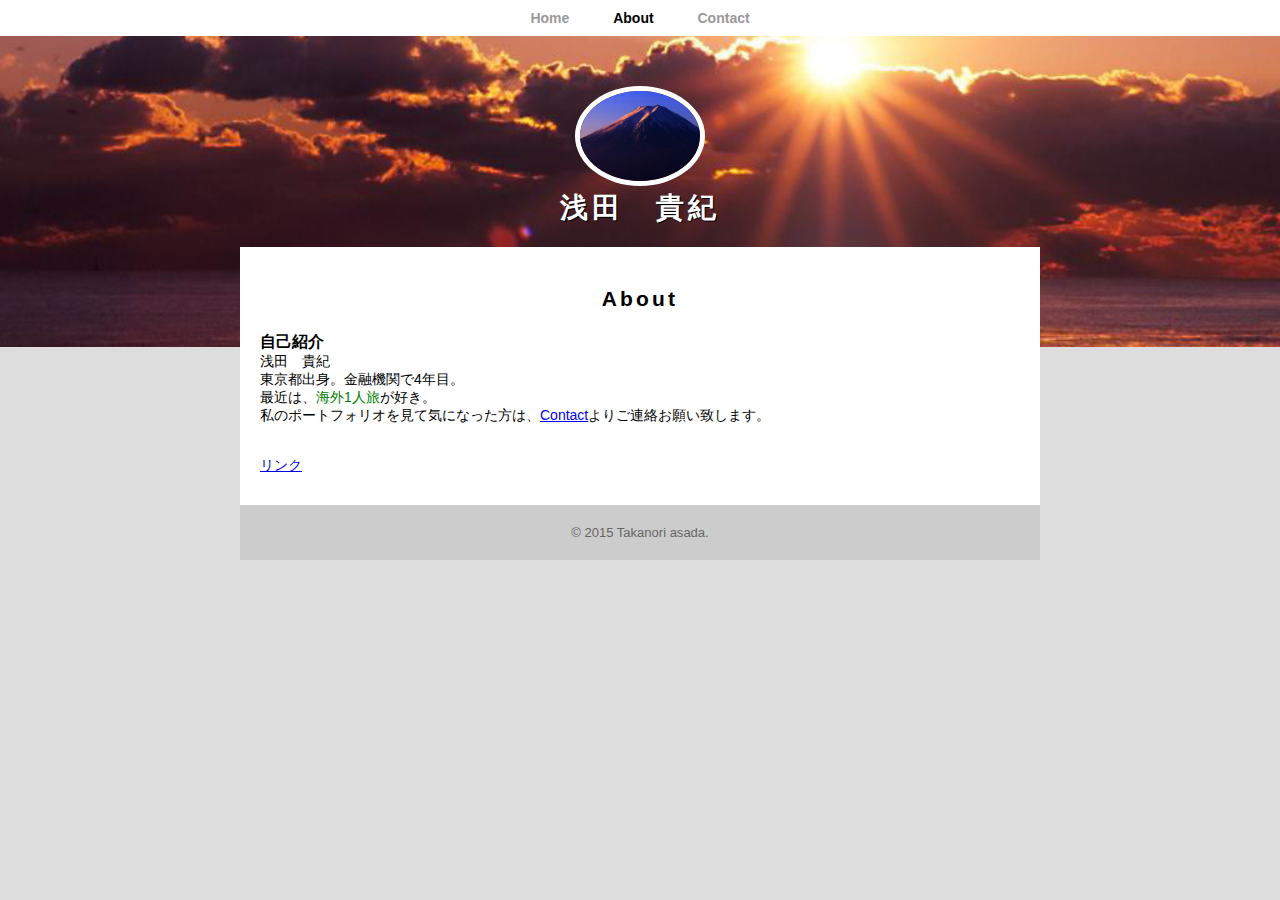
<file: about.html>
<!DOCTYPE HTML>
<html lang="ja">
<head>
  <meta charset="UTF-8" />
  <title>紹介ページ</title>
  <link rel="stylesheet" href="about.css" />
</head>  
  <body>
     <header>
         <nav>
             <ul>
                 <li><a href="index.html">Home</a></li>
                 <li><a href="about.html" class="selected">About</a></li>
                 <li><a href="contact.html">Contact</a></li>
             </ul>
         </nav>
         <div id="logo">
             <img src="Nature2.jpg" alt="" />
             <h1>浅田　貴紀</h1>
         </div>
     </header>
     <div class="container">
         <section>
             <h2>About</h2>
             <h3>自己紹介</h3>
             <p>浅田　貴紀</p>
             <p>東京都出身。金融機関で4年目。</p>
             <p>最近は、<span class="green">海外1人旅</span>が好き。</p>
             <p>私のポートフォリオを見て気になった方は、<a href="contact.html">Contact</a>よりご連絡お願い致します。</p>
             <br/>
             <br/>
             <a href="https://github.com/taka1990">リンク</a>
         </section>
         <footer>
           <P>&copy; 2015 Takanori asada.</p>
         </footer>
     </div>
    </body>
</html>
</file>
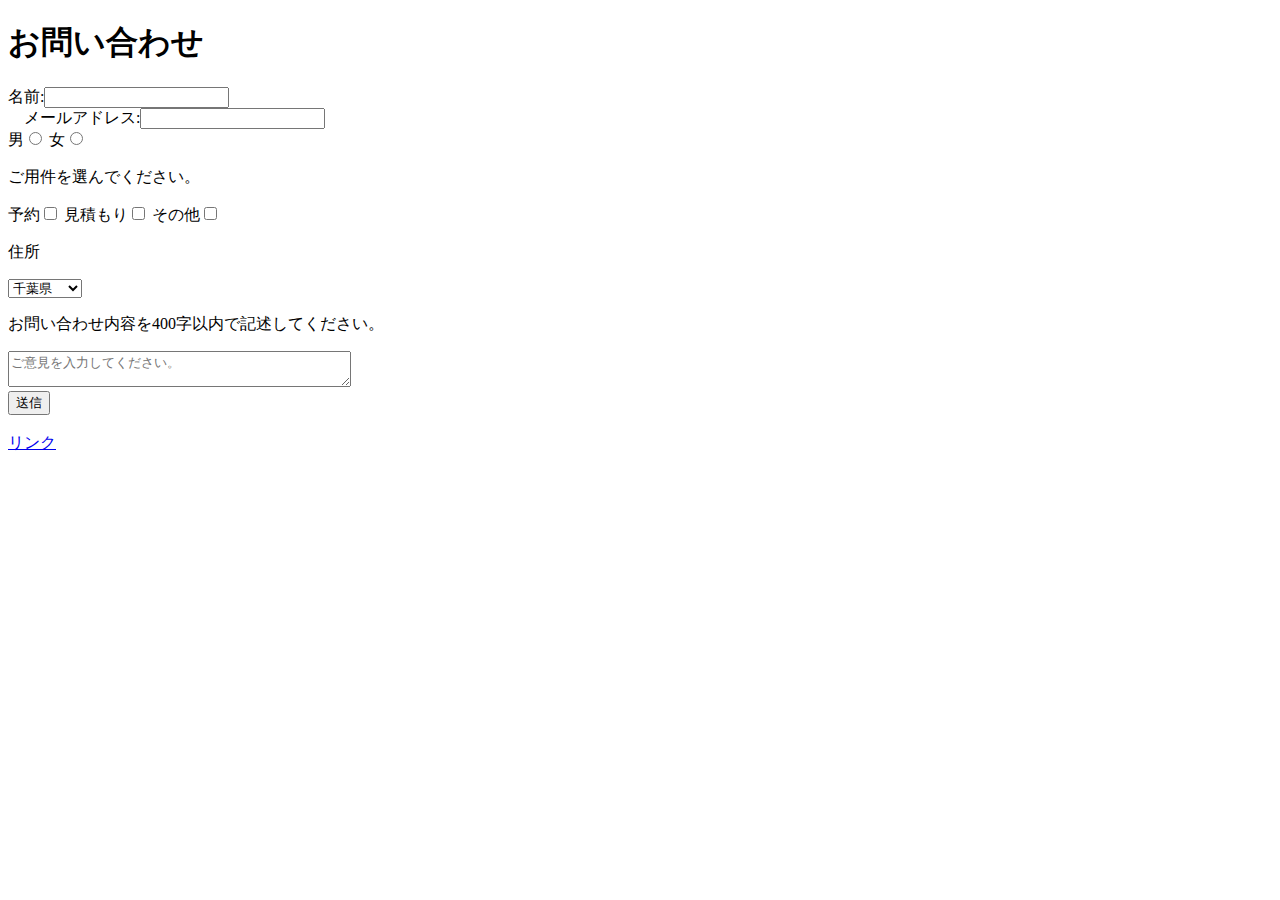
<file: contact.html>
<!DOCTYPE HTML>
<html lang="ja">
<head>
  <meta charset="UTF-8" />
  <title>お問い合わせ</title>
</head>  
<body>
  <h1>お問い合わせ</h1>
  <form action="" method="post">
      <input type="hidden" value="select_data" />
      
      <label>名前:<input type="text" name="login_name" /></label><br />
    　<label>メールアドレス:<input type="text" name="mail_adress" /></label><br />

      <div>
          <labsel>男<input type="radio" name="gender" value="man" /></label>
          <label>女<input type="radio" name="gender" value="woman" /></label>
      </div>
      <div>
          <p>ご用件を選んでください。</p>
          <label>予約<input type="checkbox" name="hobby" value="1" /></label>
          <label>見積もり<input type="checkbox" name="hobby" value="2" /></label>
          <label>その他</label><input type="checkbox" name="hobby" value="3" /></label>
      </div>
      <div>
          <p>住所</p>
          <select name="select1">
              <option value="1">千葉県</option>
              <option value="2">東京都</option>
              <option value="3">神奈川県</option>
          </select>
      </div>
      <div>
          <p>お問い合わせ内容を400字以内で記述してください。</p>
          <textarea name="opinion" cols="40" rows"10" maxlength="400"
            placeholder="ご意見を入力してください。"></textarea>
      </div>
      <input type="submit" value="送信" />
      <br/>
      <br/>
      <a href="https://github.com/taka1990">リンク</a>
</body>
</html>
</file>
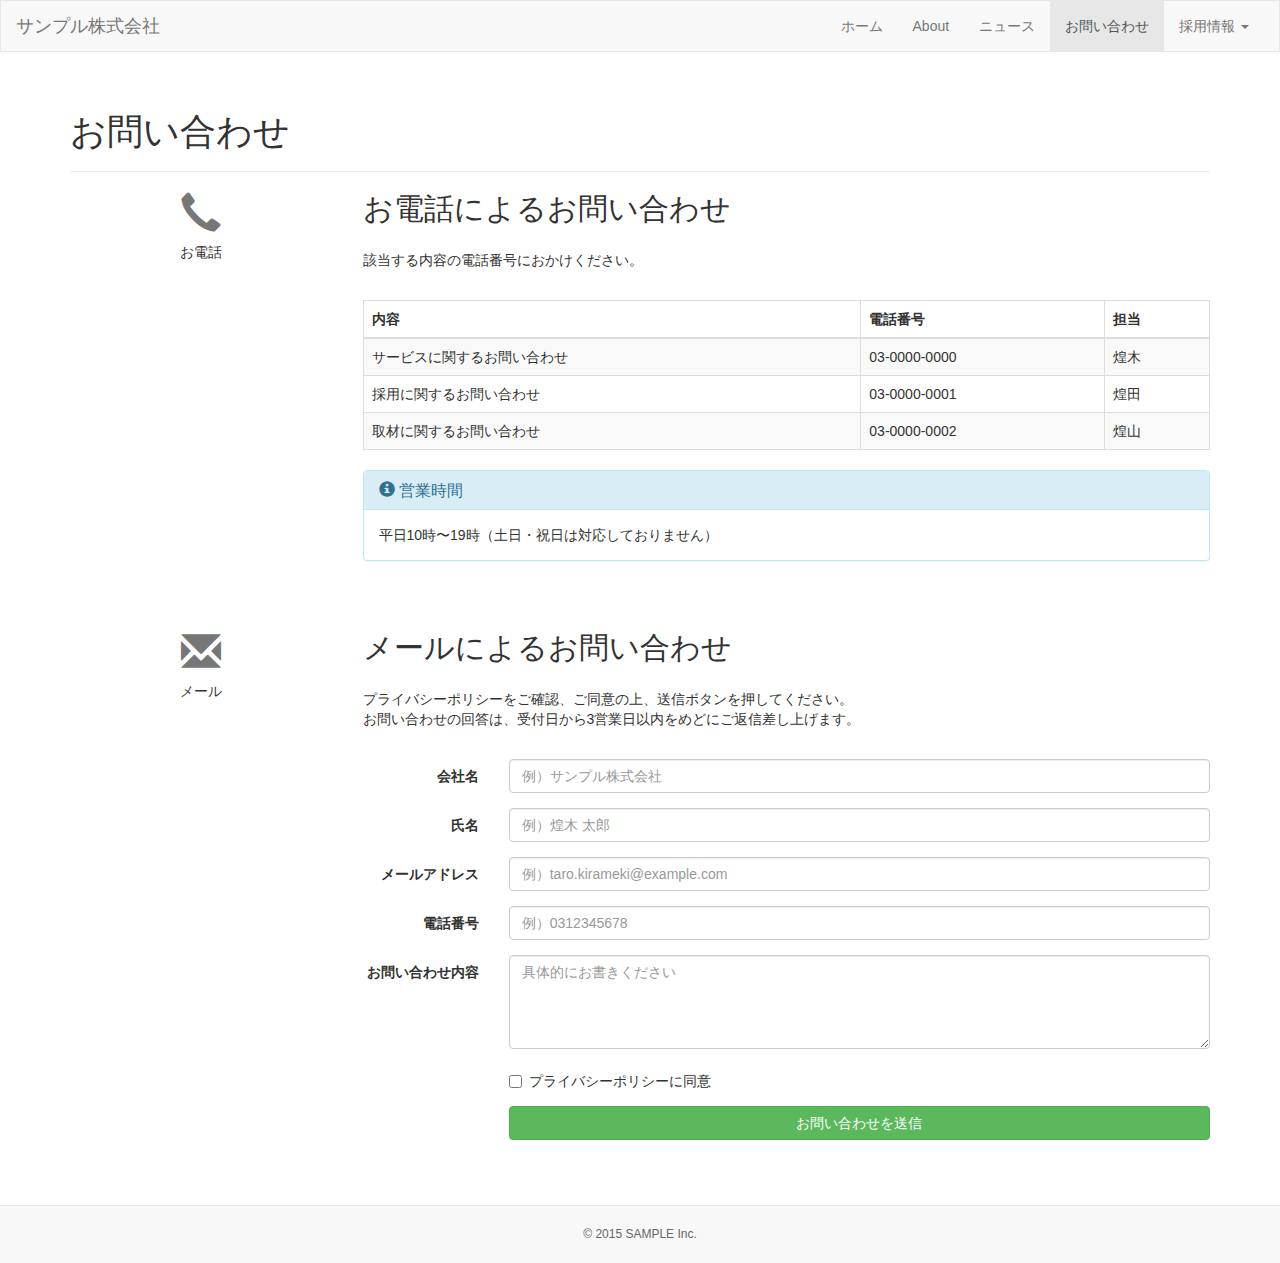
<file: contact2.html>
<!DOCTYPE html>
<html lang="ja">
  <head>
    <meta charset="utf-8">
    <meta http-equiv="X-UA-Compatible" content="IE=edge">
    <meta name="viewport" content="width=device-width, initial-scale=1">
    <title>お問い合わせ</title>
    <!-- BootstrapのCSS読み込み -->
    <link rel="stylesheet" href="//maxcdn.bootstrapcdn.com/bootstrap/3.3.5/css/bootstrap.min.css">
    <!-- jQuery読み込み -->
    <script src="//ajax.googleapis.com/ajax/libs/jquery/1.11.3/jquery.min.js"></script>
    <!-- BootstrapのJS読み込み -->
    <script src="//maxcdn.bootstrapcdn.com/bootstrap/3.3.5/js/bootstrap.min.js"></script>
    <style>
      body {
        font-size: 14px;
      }
      
      .navbar {
        border-radius: 0; 
      }
      
      .row {
        margin-bottom: 50px;
      }
      
      .icon {
        text-align: center;
      }
      
      .icon .glyphicon {
        margin-bottom: 10px;
        font-size: 40px;
        color: #777;
      }
      
      .content h2 {
        margin-top: 0;
        padding-bottom: 15px;
      }
      .content p {
        margin-bottom: 30px;
      }
      
      footer {
        border-top: 1px solid#e7e7e7;
        background-color: #f8f8f8;
        text-align: center;
      }
      
      .copyright {
        padding: 20px 0;
        font-size: 12px;
        color: #666;
      }
      
      @media (max-width: 768px) {
        body {
          font-size: 12px;
        }
        h1 {
          font-size: 30px;
        }
        h2 {
          font-size: 24px;
        }
        .panel-title {
          font-size: 14px;
        }
      }
    </style>
  </head>
  <body>
    <header>
      <nav class="navbar navbar-default">
        <div class="container-fluid">
          <div class="navbar-header">
            <button type="button" class="navbar-toggle collapsed" data-toggle="collapse" data-target="#site-menu">
              <span class="sr-only">Toggle navigation</span>
              <span class="icon-bar"></span>
              <span class="icon-bar"></span>
              <span class="icon-bar"></span>
            </button>
            <a class="navbar-brand" href="#">サンプル株式会社</a>
          </div>
          <div class="collapse navbar-collapse" id="site-menu">
            <ul class="nav navbar-nav navbar-right">
              <li><a href="#">ホーム</a></li>
              <li><a href="#">About</a></li>
              <li><a href="#">ニュース</a></li>
              <li class="active"><a href="#">お問い合わせ</a></li>
              <li class="dropdown">
                <a href="#" class="dropdown-toggle" data-toggle="dropdown" role="button" aria-expanded="false">
                  採用情報
                  <span class="caret"></span>
                </a>
                <ul class="dropdown-menu" role="menu">
                  <li><a href="#">新卒採用</a></li>
                  <li><a href="#">キャリア採用</a></li>
                </ul>
              </li>
            </ul>
          </div>
        </div>
      </nav>
    </header>
    <div class=container>
      <div class="page-header">
        <h1>お問い合わせ</h1>
      </div>
        <div class="row">
        <div class="icon col-sm-3 hidden-xs">
          <span class="glyphicon glyphicon-earphone" aria-hidden="true"></span>
          <div class="icon-caption">お電話</div>
        </div>
        <div class="content col-sm-9">
          <h2>お電話によるお問い合わせ</h2>
          <p>
            該当する内容の電話番号におかけください。
          </p>
          <div class="table-responsive">
            <table class="table table-striped table-bordered">
              <thead>
                <tr>
                  <th>内容</th>
                  <th>電話番号</th>
                  <th>担当</th>
                </tr>
              </thead>
              <tbody>
                <tr>
                  <td>サービスに関するお問い合わせ</td>
                  <td>03-0000-0000</td>
                  <td>煌木</td>
                </tr>
                <tr>
                  <td>採用に関するお問い合わせ</td>
                  <td>03-0000-0001</td>
                  <td>煌田</td>
                </tr>
                <tr>
                  <td>取材に関するお問い合わせ</td>
                  <td>03-0000-0002</td>
                  <td>煌山</td>
                </tr>
              </tbody>
            </table>
          </div>
          <div class="panel panel-info">
            <div class="panel-heading">
              <h3 class="panel-title" id="panel-title">
                <span class="glyphicon glyphicon-info-sign" aria-hidden="true"></span> 
                営業時間
              </h3>
            </div>
            <div class="panel-body">
              平日10時〜19時（土日・祝日は対応しておりません）
            </div>
          </div>
        </div>
      </div>
      <div class="row">
        <div class="icon col-sm-3 hidden-xs">
          <span class="glyphicon glyphicon-envelope" aria-hidden="true"></span>
          <div class="icon-caption">メール</div>
        </div>
        <div class="content col-sm-9">
          <h2>メールによるお問い合わせ</h2>
          <p>
            プライバシーポリシーをご確認、ご同意の上、送信ボタンを押してください。<br>
            お問い合わせの回答は、受付日から3営業日以内をめどにご返信差し上げます。
          </p>
          <form class="form-horizontal">
            <div class="form-group">
              <label for="inputCompany" class="col-md-2 control-label">会社名</label>
              <div class="col-md-10">
                <input type="text" class="form-control" id="inputCompany" placeholder="例）サンプル株式会社">
              </div>
            </div>
              <div class="form-group">
              <label for="inputName" class="col-md-2 control-label">氏名</label>
              <div class="col-md-10">
                <input type="text" class="form-control" id="inputName" placeholder="例）煌木 太郎">
              </div>
            </div>
            <div class="form-group">
              <label for="inputEmail" class="col-md-2 control-label">メールアドレス</label>
              <div class="col-md-10">
                <input type="email" class="form-control" id="inputEmail" placeholder="例）taro.kirameki@example.com">
              </div>
            </div>
            <div class="form-group">
              <label for="inputTel" class="col-md-2 control-label">電話番号</label>
              <div class="col-md-10">
                <input type="tel" class="form-control" id="inputTel" placeholder="例）0312345678">
              </div>
            </div>
            <div class="form-group">
              <label for="inputContent" class="col-md-2 control-label">お問い合わせ内容</label>
              <div class="col-md-10">
                <textarea class="form-control" id="inputContent" rows="4" placeholder="具体的にお書きください"></textarea>
              </div>
            </div>
            <div class="form-group">
              <div class="col-md-offset-2 col-md-10">
                <div class="checkbox">
                  <label>
                    <input type="checkbox">プライバシーポリシーに同意
                  </label>
                </div>
              </div>
            </div>
            <div class="form-group">
              <div class="col-sm-offset-2 col-sm-10">
                <button type="submit" class="btn btn-default btn-success btn-block">お問い合わせを送信</button>
              </div>
            </div>
          </form>
        </div>
      </div>
    </div>
    <footer>
      <div class="copyright">© 2015 SAMPLE Inc.</div>
    </footer>
  </body>
</html>
</file>
<file: about.css>
* {
    margin: 0;
    padding: 0;
}

body {
    font-family: YuGothic, "メイリオ",Meiryo,"ヒラギノ角ゴ Pro W3","Hiragino Kaku Gothic Pro",sans-serif;
    background-color: #ddd;
    font-size: 14px;
}

nav {
    margin: 0 0 30px 0;
    padding: 10px 0;
    text-align: center;
    background: #fff;
}

nav ul {
    margin: 0 10px;
    padding: 0;
}

nav ul li{
    margin: 0 20px;
    display: inline-block;
}


nav ul li a {
    padding: 15px 10p;
    text-decoration: none;
    color: #999;
    font-weight: bold;
}

nav ul li a.selected {
    color: #000;
}

header {
    background-image: url("Nature1.jpg");
    background-position: center center;
    background-size: cover;
    background-repeat: no-repeat;
    padding-bottom: 100px;
}

#logo {
    padding: 20px 0;
    text-align: center;
}

#logo img {
    max-width: 120px;
    border: 5px solid #fff;
    border-radius: 100%;
}

#logo h1 {
    letter-spacing: 0.15em;
    color: #fff;
    text-shadow: 1px 1px 0px #000;
}

.container {
    max-width: 800px;
    margin: -100px auto 0;
    background-color: #fff;
}

section {
    padding: 30px 20px;
}

section h2 {
    padding: 10px 0 20px 0;
    text-align: center;
    letter-spacing: 0.15em;
}

footer {
    padding: 20px 0;
    font-size: 93%;
    text-align: center;
    background-color: #ccc;
    color: #666;
}

span.green {
    color: green;
}
</file>
